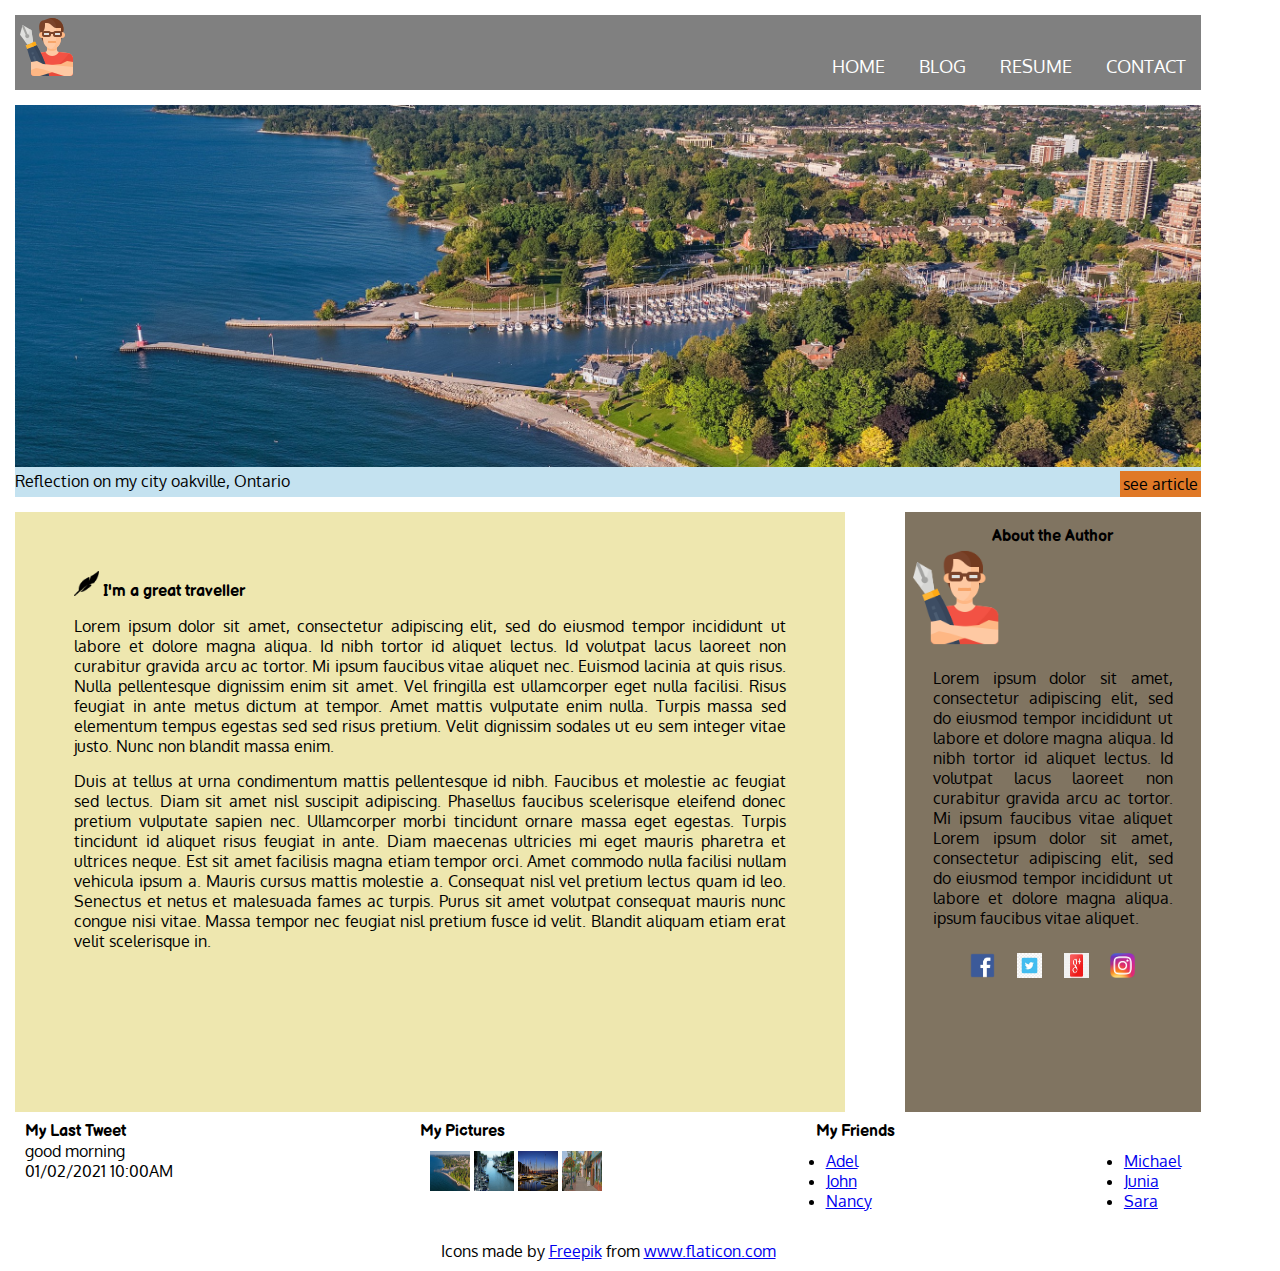
<file: index.html>
<!DOCTYPE html>
<html lang="en">

<head>
    <meta charset="UTF-8">
    <meta name="viewport" content="width=device-width, initial-scale=1.0">
    <link rel="preconnect" href="https://fonts.gstatic.com">
    <link href="https://fonts.googleapis.com/css2?family=Balsamiq+Sans&family=Handlee&family=Oxygen:wght@300&display=swap" rel="stylesheet">
    <link rel='stylesheet' type='text/css' href='css/main.css'>
    <link rel="icon" href="images/favicon.ico">
    <title>Travel Diaries</title>
</head>


<body>
    <div class="container">
        <header class="">
            <div class="logo">
                <img src="images/writer.png" alt="">
            </div>
            <nav>
                <ul>
                    <li><a href="index.html">Home</a></li>
                    <li><a href="#">Blog</a></li>
                    <li><a href="resume.html">Resume</a></li>
                    <li><a href="#">Contact</a></li>
                </ul>
            </nav>
        </header>
        <main>
            <section class="banner">
                <div>
                    <img src="images/oakville.jpeg" width="100%" alt="">
                    <div style="float: left;">
                        Reflection on my city oakville, Ontario
                    </div>
                    <div style="float: right; background-color: rgba(228, 104, 9, 0.872); padding: 3px;">
                        see article

                    </div>
                </div>

            </section>

            <section class="sec-body">

                <article class="col-lg-8 col-md-3">

                    <h1> <img src="images/quill.png" height="25" width="25" alt=""> I'm a great traveller</h1>
                    <p>
                        Lorem ipsum dolor sit amet, consectetur adipiscing elit, sed do eiusmod tempor incididunt ut labore et dolore magna aliqua. Id nibh tortor id aliquet lectus. Id volutpat lacus laoreet non curabitur gravida arcu ac tortor. Mi ipsum faucibus vitae aliquet
                        nec. Euismod lacinia at quis risus. Nulla pellentesque dignissim enim sit amet. Vel fringilla est ullamcorper eget nulla facilisi. Risus feugiat in ante metus dictum at tempor. Amet mattis vulputate enim nulla. Turpis massa sed
                        elementum tempus egestas sed sed risus pretium. Velit dignissim sodales ut eu sem integer vitae justo. Nunc non blandit massa enim.
                    </p>
                    <p>
                        Duis at tellus at urna condimentum mattis pellentesque id nibh. Faucibus et molestie ac feugiat sed lectus. Diam sit amet nisl suscipit adipiscing. Phasellus faucibus scelerisque eleifend donec pretium vulputate sapien nec. Ullamcorper morbi tincidunt
                        ornare massa eget egestas. Turpis tincidunt id aliquet risus feugiat in ante. Diam maecenas ultricies mi eget mauris pharetra et ultrices neque. Est sit amet facilisis magna etiam tempor orci. Amet commodo nulla facilisi nullam
                        vehicula ipsum a. Mauris cursus mattis molestie a. Consequat nisl vel pretium lectus quam id leo. Senectus et netus et malesuada fames ac turpis. Purus sit amet volutpat consequat mauris nunc congue nisi vitae. Massa tempor nec
                        feugiat nisl pretium fusce id velit. Blandit aliquam etiam erat velit scelerisque in.
                    </p>

                </article>
                <aside class="col-lg-4">
                    <h1 class="title">About the Author</h1>
                    <div>
                        <img src="images/writer (1).png" width="35%" alt="">
                    </div>
                    <div style="padding: 15px;">
                        <p style="text-align: justify;">
                            Lorem ipsum dolor sit amet, consectetur adipiscing elit, sed do eiusmod tempor incididunt ut labore et dolore magna aliqua. Id nibh tortor id aliquet lectus. Id volutpat lacus laoreet non curabitur gravida arcu ac tortor. Mi ipsum faucibus vitae aliquet
                            Lorem ipsum dolor sit amet, consectetur adipiscing elit, sed do eiusmod tempor incididunt ut labore et dolore magna aliqua. ipsum faucibus vitae aliquet.
                        </p>
                    </div>
                    <div class="social-row">
                        <ul class="social-list">
                            <li>
                                <img src="images/Facebook-logo.png" height="25" width="25" alt="">
                            </li>
                            <li>
                                <img src="images/twitter-logo.jpg" height="25" width="25" alt="">
                            </li>
                            <li>
                                <img src="images/google-logo.png" height="25" width="25" alt="">
                            </li>
                            <li>
                                <img src="images/instagram-logo.png" height="25" width="25" alt="">
                            </li>
                        </ul>

                    </div>
                </aside>
            </section>
        </main>
        <footer>
            <div class="col-lg-4 col-md-12">
                <h1>
                    My Last Tweet
                </h1>
                <p>
                    good morning
                </p>
                <p>01/02/2021 10:00AM</p>
            </div>
            <div class="col-lg-4 col-md-12">
                <h1>
                    My Pictures
                </h1>
                <div>
                    <img src="images/oakville1.jpeg" width="40" height="40" alt="">
                    <img src="images/oakville2.jpg" width="40" height="40" alt="">
                    <img src="images/oakville3.jpg" width="40" height="40" alt="">
                    <img src="images/oakville4.jpg" width="40" height="40" alt="">

                </div>
            </div>
            <div class="friends-list col-lg-4 col-md-12">
                <h1>My Friends</h1>
                <div style="float: left;">
                    <ul>
                        <li><a href="#">Adel</a></li>
                        <li><a href="#">John</a></li>
                        <li><a href="#">Nancy</a></li>
                    </ul>
                </div>
                <div style="float: right;">
                    <ul>
                        <li><a href="#">Michael</a></li>
                        <li><a href="#">Junia</a></li>
                        <li><a href="#">Sara</a></li>
                    </ul>
                </div>
            </div>
            <div class="col-lg-12">
                <p style="text-align: center;">Icons made by <a href="https://www.freepik.com" title="Freepik">Freepik</a> from <a href="https://www.flaticon.com/" title="Flaticon">www.flaticon.com</a></p>
            </div>
        </footer>
    </div>
</body>

</html>
</file>
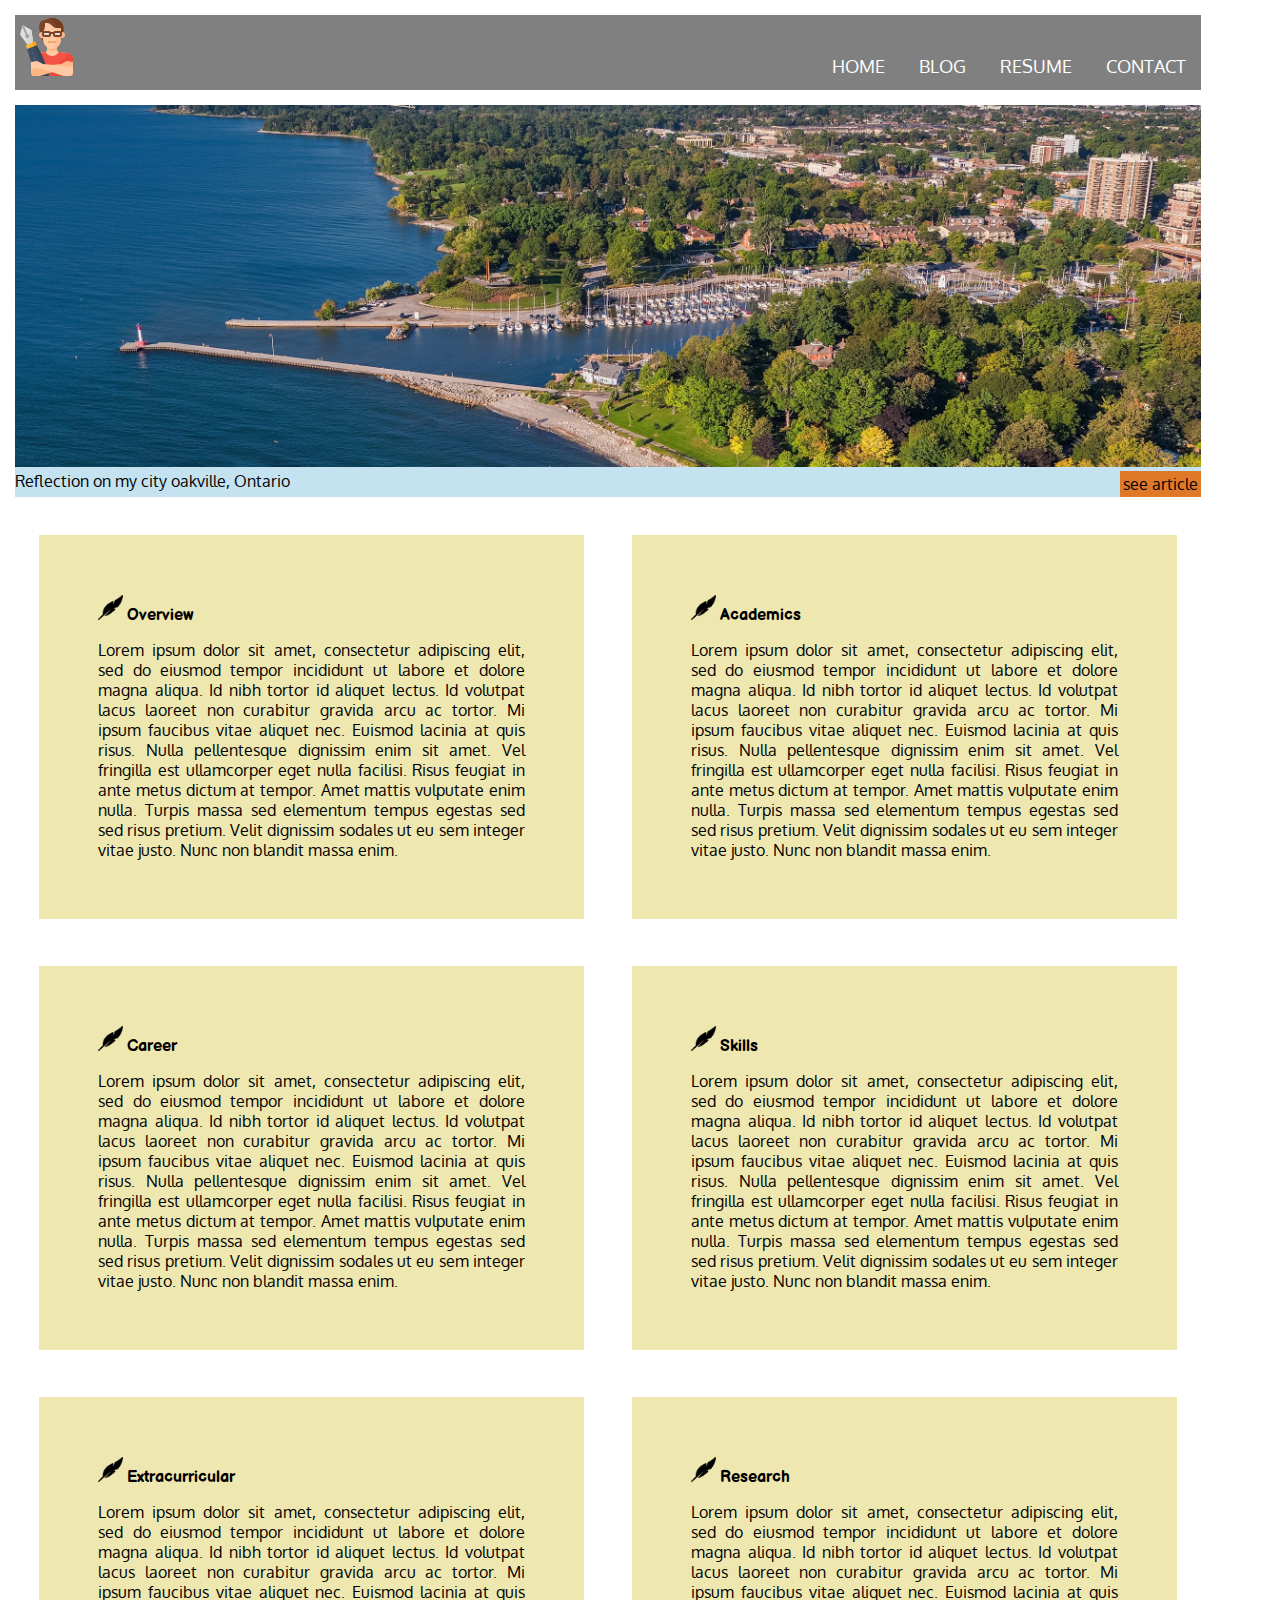
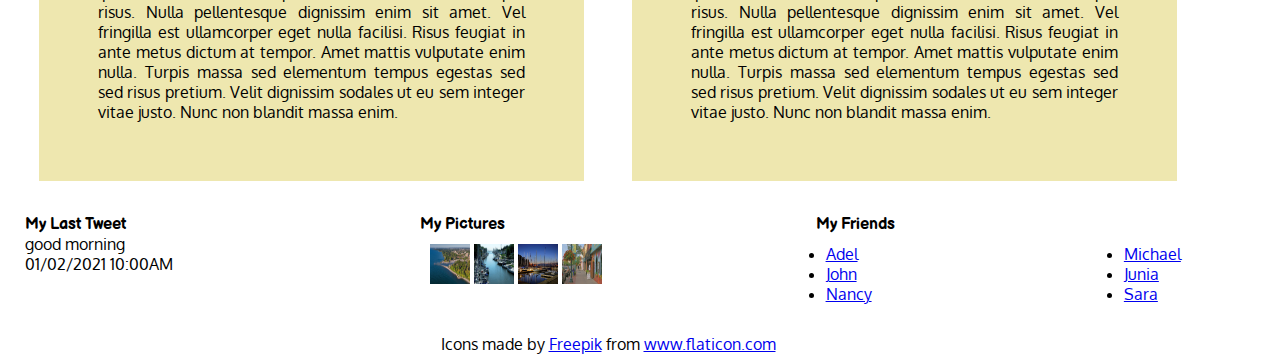
<file: resume.html>
<!DOCTYPE html>
<html lang="en">

<head>
    <meta charset="UTF-8">
    <meta name="viewport" content="width=device-width, initial-scale=1.0">
    <link rel="preconnect" href="https://fonts.gstatic.com">
    <link href="https://fonts.googleapis.com/css2?family=Balsamiq+Sans&family=Handlee&family=Oxygen:wght@300&display=swap" rel="stylesheet">
    <link rel='stylesheet' type='text/css' href='css/main.css'>
    <link rel="icon" href="images/favicon.ico">
    <title>Resume</title>
</head>

<body>
    <div class="container">
        <header class="">
            <div class="logo">
                <img src="images/writer.png" alt="">
            </div>
            <nav>
                <ul>
                    <li><a href="index.html">Home</a></li>
                    <li><a href="#">Blog</a></li>
                    <li><a href="resume.html">Resume</a></li>
                    <li><a href="#">Contact</a></li>
                </ul>
            </nav>
        </header>
        <main>
            <section class="banner">
                <div class="">
                    <img src="images/oakville.jpeg" width="100%" alt="">
                    <div style="float: left;">
                        Reflection on my city oakville, Ontario
                    </div>
                    <div style="float: right; background-color: rgba(228, 104, 9, 0.872); padding: 3px;">
                        see article

                    </div>
                </div>

            </section>

            <section class="sec-resume">

                <article class="col-lg-6 col-md-12">

                    <h1> <img src="images/quill.png" height="25" width="25" alt=""> Overview</h1>
                    <p>
                        Lorem ipsum dolor sit amet, consectetur adipiscing elit, sed do eiusmod tempor incididunt ut labore et dolore magna aliqua. Id nibh tortor id aliquet lectus. Id volutpat lacus laoreet non curabitur gravida arcu ac tortor. Mi ipsum faucibus vitae aliquet
                        nec. Euismod lacinia at quis risus. Nulla pellentesque dignissim enim sit amet. Vel fringilla est ullamcorper eget nulla facilisi. Risus feugiat in ante metus dictum at tempor. Amet mattis vulputate enim nulla. Turpis massa sed
                        elementum tempus egestas sed sed risus pretium. Velit dignissim sodales ut eu sem integer vitae justo. Nunc non blandit massa enim.
                    </p>
                </article>
                <article class="col-lg-6 col-md-12">

                    <h1> <img src="images/quill.png" height="25" width="25" alt=""> Academics</h1>
                    <p>
                        Lorem ipsum dolor sit amet, consectetur adipiscing elit, sed do eiusmod tempor incididunt ut labore et dolore magna aliqua. Id nibh tortor id aliquet lectus. Id volutpat lacus laoreet non curabitur gravida arcu ac tortor. Mi ipsum faucibus vitae aliquet
                        nec. Euismod lacinia at quis risus. Nulla pellentesque dignissim enim sit amet. Vel fringilla est ullamcorper eget nulla facilisi. Risus feugiat in ante metus dictum at tempor. Amet mattis vulputate enim nulla. Turpis massa sed
                        elementum tempus egestas sed sed risus pretium. Velit dignissim sodales ut eu sem integer vitae justo. Nunc non blandit massa enim.
                    </p>
                </article>

                <article class="col-lg-6 col-md-12">

                    <h1> <img src="images/quill.png" height="25" width="25" alt=""> Career</h1>
                    <p>
                        Lorem ipsum dolor sit amet, consectetur adipiscing elit, sed do eiusmod tempor incididunt ut labore et dolore magna aliqua. Id nibh tortor id aliquet lectus. Id volutpat lacus laoreet non curabitur gravida arcu ac tortor. Mi ipsum faucibus vitae aliquet
                        nec. Euismod lacinia at quis risus. Nulla pellentesque dignissim enim sit amet. Vel fringilla est ullamcorper eget nulla facilisi. Risus feugiat in ante metus dictum at tempor. Amet mattis vulputate enim nulla. Turpis massa sed
                        elementum tempus egestas sed sed risus pretium. Velit dignissim sodales ut eu sem integer vitae justo. Nunc non blandit massa enim.
                    </p>
                </article>
                <article class="col-lg-6 col-md-12">

                    <h1> <img src="images/quill.png" height="25" width="25" alt=""> Skills</h1>
                    <p>
                        Lorem ipsum dolor sit amet, consectetur adipiscing elit, sed do eiusmod tempor incididunt ut labore et dolore magna aliqua. Id nibh tortor id aliquet lectus. Id volutpat lacus laoreet non curabitur gravida arcu ac tortor. Mi ipsum faucibus vitae aliquet
                        nec. Euismod lacinia at quis risus. Nulla pellentesque dignissim enim sit amet. Vel fringilla est ullamcorper eget nulla facilisi. Risus feugiat in ante metus dictum at tempor. Amet mattis vulputate enim nulla. Turpis massa sed
                        elementum tempus egestas sed sed risus pretium. Velit dignissim sodales ut eu sem integer vitae justo. Nunc non blandit massa enim.
                    </p>
                </article>
                <article class="col-lg-6 col-md-12">

                    <h1> <img src="images/quill.png" height="25" width="25" alt=""> Extracurricular</h1>
                    <p>
                        Lorem ipsum dolor sit amet, consectetur adipiscing elit, sed do eiusmod tempor incididunt ut labore et dolore magna aliqua. Id nibh tortor id aliquet lectus. Id volutpat lacus laoreet non curabitur gravida arcu ac tortor. Mi ipsum faucibus vitae aliquet
                        nec. Euismod lacinia at quis risus. Nulla pellentesque dignissim enim sit amet. Vel fringilla est ullamcorper eget nulla facilisi. Risus feugiat in ante metus dictum at tempor. Amet mattis vulputate enim nulla. Turpis massa sed
                        elementum tempus egestas sed sed risus pretium. Velit dignissim sodales ut eu sem integer vitae justo. Nunc non blandit massa enim.
                    </p>
                </article>
                <article class="col-lg-6 col-md-12">

                    <h1> <img src="images/quill.png" height="25" width="25" alt=""> Research</h1>
                    <p>
                        Lorem ipsum dolor sit amet, consectetur adipiscing elit, sed do eiusmod tempor incididunt ut labore et dolore magna aliqua. Id nibh tortor id aliquet lectus. Id volutpat lacus laoreet non curabitur gravida arcu ac tortor. Mi ipsum faucibus vitae aliquet
                        nec. Euismod lacinia at quis risus. Nulla pellentesque dignissim enim sit amet. Vel fringilla est ullamcorper eget nulla facilisi. Risus feugiat in ante metus dictum at tempor. Amet mattis vulputate enim nulla. Turpis massa sed
                        elementum tempus egestas sed sed risus pretium. Velit dignissim sodales ut eu sem integer vitae justo. Nunc non blandit massa enim.
                    </p>
                </article>
            </section>
        </main>
        <footer>
            <div class="col-lg-4 col-md-12">
                <h1>
                    My Last Tweet
                </h1>
                <p>
                    good morning
                </p>
                <p>01/02/2021 10:00AM</p>
            </div>
            <div class="col-lg-4 col-md-12">
                <h1>
                    My Pictures
                </h1>
                <div>
                    <img src="images/oakville1.jpeg" width="40" height="40" alt="">
                    <img src="images/oakville2.jpg" width="40" height="40" alt="">
                    <img src="images/oakville3.jpg" width="40" height="40" alt="">
                    <img src="images/oakville4.jpg" width="40" height="40" alt="">

                </div>
            </div>
            <div class="friends-list col-lg-4 col-md-12">
                <h1>My Friends</h1>
                <div style="float: left;">
                    <ul>
                        <li><a href="#">Adel</a></li>
                        <li><a href="#">John</a></li>
                        <li><a href="#">Nancy</a></li>
                    </ul>
                </div>
                <div style="float: right;">
                    <ul>
                        <li><a href="#">Michael</a></li>
                        <li><a href="#">Junia</a></li>
                        <li><a href="#">Sara</a></li>
                    </ul>
                </div>
            </div>
            <div class="col-lg-12">
                <p style="text-align: center;">Icons made by <a href="https://www.freepik.com" title="Freepik">Freepik</a> from <a href="https://www.flaticon.com/" title="Flaticon">www.flaticon.com</a></p>
            </div>
        </footer>
    </div>
</body>

</html>
</file>
<file: css/main.css>
* {
    padding: 0;
    margin: 0;
    box-sizing: border-box;
    font-family: 'Oxygen', Arial, Helvetica, sans-serif;
    font-size: medium;
}


/********** Large devices only **********/

@media (min-width: 1200px) {
    .col-lg-1,
    .col-lg-2,
    .col-lg-3,
    .col-lg-4,
    .col-lg-5,
    .col-lg-6,
    .col-lg-7,
    .col-lg-8,
    .col-lg-9,
    .col-lg-10,
    .col-lg-11,
    .col-lg-12 {
        float: left;
    }
    .col-lg-1 {
        width: 8.33%;
    }
    .col-lg-2 {
        width: 16.66%;
    }
    .col-lg-3 {
        width: 25%;
    }
    .col-lg-4 {
        width: 33.33%;
    }
    .col-lg-5 {
        width: 41.66%;
    }
    .col-lg-6 {
        width: 50%;
    }
    .col-lg-7 {
        width: 58.33%;
    }
    .col-lg-8 {
        width: 66.66%;
    }
    .col-lg-9 {
        width: 74.99%;
    }
    .col-lg-10 {
        width: 83.33%;
    }
    .col-lg-11 {
        width: 91.66%;
    }
    .col-lg-12 {
        width: 100%;
    }
}


/********** Medium devices only **********/

@media (min-width: 992px) and (max-width: 1199px) {
    .col-md-1,
    .col-md-2,
    .col-md-3,
    .col-md-4,
    .col-md-5,
    .col-md-6,
    .col-md-7,
    .col-md-8,
    .col-md-9,
    .col-md-10,
    .col-md-11,
    .col-md-12 {
        float: left;
    }
    .col-md-1 {
        width: 8.33%;
    }
    .col-md-2 {
        width: 16.66%;
    }
    .col-md-3 {
        width: 25%;
    }
    .col-md-4 {
        width: 33.33%;
    }
    .col-md-5 {
        width: 41.66%;
    }
    .col-md-6 {
        width: 50%;
    }
    .col-md-7 {
        width: 58.33%;
    }
    .col-md-8 {
        width: 66.66%;
    }
    .col-md-9 {
        width: 74.99%;
    }
    .col-md-10 {
        width: 83.33%;
    }
    .col-md-11 {
        width: 91.66%;
    }
    .col-md-12 {
        width: 100%;
    }
}

h1 {
    font-family: 'Balsamiq Sans', cursive;
}

.container {
    width: 100%;
    max-width: 95%;
    padding: 15px;
}

header {
    width: 100%;
    background-color: gray;
    height: 75px;
}

nav ul {
    padding-top: 30px;
    list-style: none;
    float: right;
}

nav ul li {
    display: inline-block;
}

nav ul li a {
    display: block;
    text-decoration: none;
    color: white;
    padding: 10px 15px;
    font-size: 18px;
    text-transform: uppercase;
}

main {
    width: 100%;
}

section.banner {
    margin-top: 15px;
    width: 100%;
    /* height: 40vh; */
    background-color: rgb(196, 226, 240);
    display: flex;
    justify-content: center;
    align-items: center;
    font-size: 40px;
}

section.sec-body {
    width: 100%;
    margin-top: 15px;
    height: 600px;
}

section.sec-body::after {
    content: '';
    display: block;
    clear: both;
}

section.sec-body article {
    float: left;
    width: 70%;
    height: 100%;
    background-color: rgb(238, 231, 175);
    padding: 5%;
}

section.sec-body aside {
    width: 25%;
    float: right;
    height: 100%;
    background-color: rgb(128, 116, 97);
}

section.sec-body article p {
    text-align: justify;
    padding-top: 15px;
}

aside .title {
    text-align: center;
    padding-top: 15px;
}

aside p {
    padding-inline: 5%;
}

.logo {
    float: left;
}

footer div {
    padding: 10px;
}

.social-list {
    padding-top: 10px;
    list-style: none;
}

.social-list li {
    text-align: center;
    margin-right: 3%;
    margin-left: 3%;
    display: inline-block;
}

.social-row {
    display: inline-block;
    text-align: center;
    width: 100%;
}

.friends-list {
    display: inline-block;
    text-align: left;
}

section.sec-resume {
    width: 100%;
    margin-top: 15px;
}

section.sec-resume article {
    width: 46%;
    height: 100%;
    background-color: rgb(238, 231, 175);
    padding: 5%;
    margin: 2%;
}

section.sec-resume article p {
    text-align: justify;
    padding-top: 15px;
}
</file>
